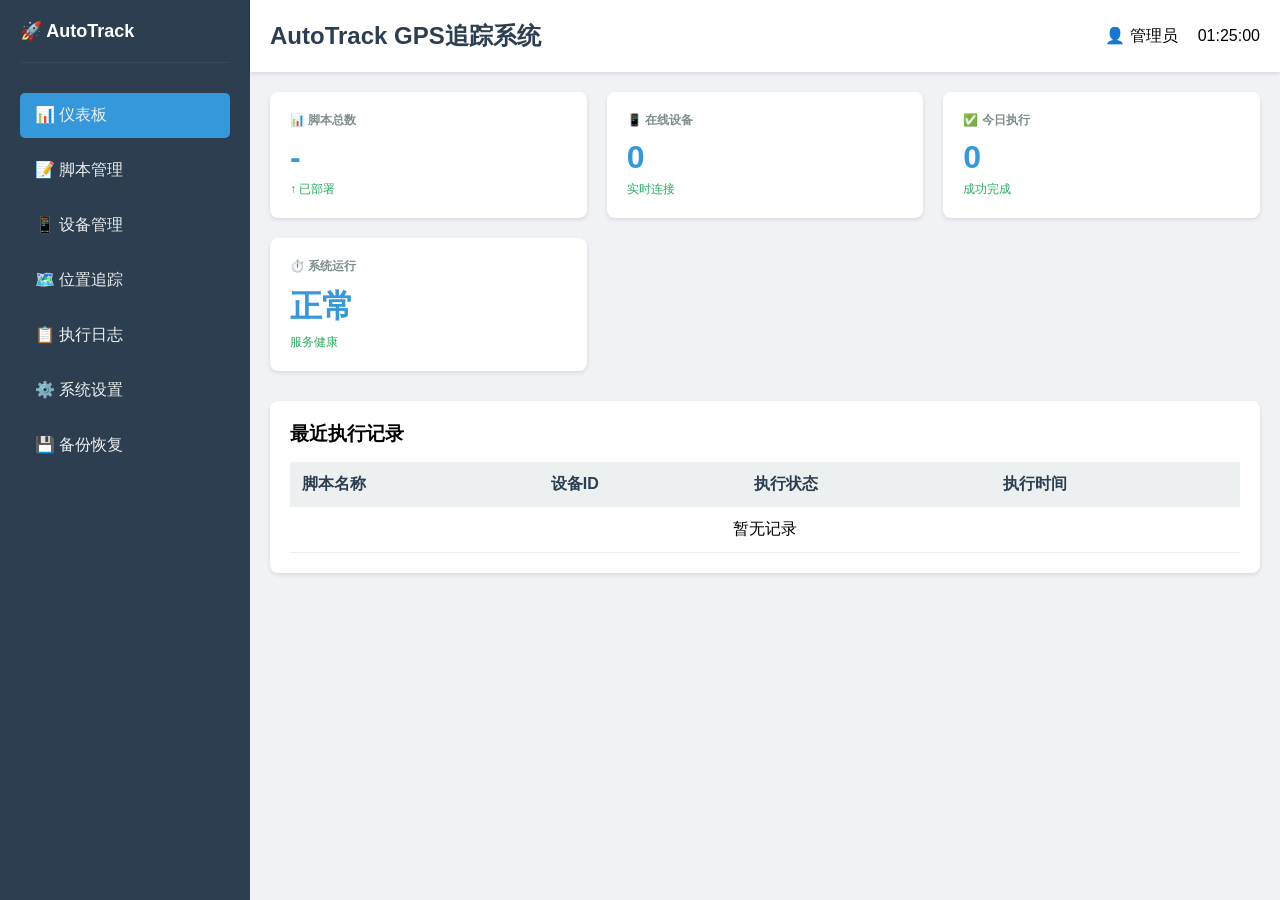
<file: server/src/main/resources/templates/index.html>
<!DOCTYPE html>
<html>
<head>
    <meta charset="UTF-8">
    <meta name="viewport" content="width=device-width, initial-scale=1.0">
    <title>AutoTrack GPS追踪系统 - 管理后台</title>
    <style>
        * { margin: 0; padding: 0; box-sizing: border-box; }
        body { font-family: 'Segoe UI', Tahoma, Geneva, Verdana, sans-serif; background: #f0f2f5; }
        
        .wrapper { display: flex; min-height: 100vh; }
        
        /* 侧边栏 */
        .sidebar { width: 250px; background: #2c3e50; color: white; padding: 20px; overflow-y: auto; }
        .sidebar .logo { font-size: 18px; font-weight: bold; margin-bottom: 30px; padding-bottom: 20px; border-bottom: 1px solid #34495e; }
        .sidebar nav { display: flex; flex-direction: column; gap: 10px; }
        .sidebar nav a { padding: 12px 15px; border-radius: 5px; cursor: pointer; text-decoration: none; color: #ecf0f1; transition: 0.3s; }
        .sidebar nav a:hover, .sidebar nav a.active { background: #3498db; }
        
        /* 主内容区 */
        .main { flex: 1; display: flex; flex-direction: column; }
        .header { background: white; padding: 20px; box-shadow: 0 2px 4px rgba(0,0,0,0.1); display: flex; justify-content: space-between; align-items: center; }
        .header h1 { font-size: 24px; color: #2c3e50; }
        .header .user-info { display: flex; gap: 20px; align-items: center; }
        
        .content { flex: 1; padding: 20px; overflow-y: auto; }
        
        /* 面板 */
        .panel { display: none; }
        .panel.active { display: block; }
        
        /* 统计卡片 */
        .stats-grid { display: grid; grid-template-columns: repeat(auto-fit, minmax(250px, 1fr)); gap: 20px; margin-bottom: 30px; }
        .stat-card { background: white; padding: 20px; border-radius: 8px; box-shadow: 0 2px 4px rgba(0,0,0,0.1); }
        .stat-card h3 { color: #7f8c8d; font-size: 12px; margin-bottom: 10px; }
        .stat-card .number { font-size: 32px; font-weight: bold; color: #3498db; }
        .stat-card .change { font-size: 12px; color: #27ae60; margin-top: 5px; }
        
        /* 表格 */
        .table-container { background: white; border-radius: 8px; padding: 20px; box-shadow: 0 2px 4px rgba(0,0,0,0.1); }
        table { width: 100%; border-collapse: collapse; }
        thead { background: #ecf0f1; }
        th { padding: 12px; text-align: left; font-weight: 600; color: #2c3e50; }
        td { padding: 12px; border-bottom: 1px solid #ecf0f1; }
        tr:hover { background: #f9f9f9; }
        
        /* 按钮 */
        .btn { padding: 8px 16px; border: none; border-radius: 5px; cursor: pointer; font-size: 14px; transition: 0.3s; }
        .btn-primary { background: #3498db; color: white; }
        .btn-primary:hover { background: #2980b9; }
        .btn-danger { background: #e74c3c; color: white; }
        .btn-danger:hover { background: #c0392b; }
        .btn-success { background: #27ae60; color: white; }
        .btn-small { padding: 5px 10px; font-size: 12px; }
        
        /* 表单 */
        .form-group { margin-bottom: 15px; }
        .form-group label { display: block; margin-bottom: 5px; font-weight: 600; color: #2c3e50; }
        .form-group input, .form-group textarea, .form-group select { width: 100%; padding: 8px 12px; border: 1px solid #bdc3c7; border-radius: 5px; font-family: inherit; }
        .form-group textarea { resize: vertical; min-height: 100px; }
        
        /* 模态框 */
        .modal { display: none; position: fixed; top: 0; left: 0; width: 100%; height: 100%; background: rgba(0,0,0,0.5); align-items: center; justify-content: center; z-index: 1000; }
        .modal.show { display: flex; }
        .modal-content { background: white; padding: 30px; border-radius: 8px; max-width: 600px; width: 90%; }
        .modal-header { font-size: 20px; font-weight: bold; margin-bottom: 20px; }
        .modal-footer { margin-top: 20px; display: flex; gap: 10px; justify-content: flex-end; }
        
        /* 徽章 */
        .badge { padding: 4px 8px; border-radius: 3px; font-size: 12px; font-weight: bold; }
        .badge-success { background: #d4edda; color: #155724; }
        .badge-danger { background: #f8d7da; color: #721c24; }
        .badge-warning { background: #fff3cd; color: #856404; }
        
        /* 搜索框 */
        .search-box { margin-bottom: 20px; display: flex; gap: 10px; }
        .search-box input { flex: 1; padding: 10px 15px; border: 1px solid #bdc3c7; border-radius: 5px; }
    </style>
</head>
<body>
    <div class="wrapper">
        <!-- 侧边栏 -->
        <div class="sidebar">
            <div class="logo">🚀 AutoTrack</div>
            <nav>
                <a href="#" onclick="switchPanel('dashboard')" class="nav-link active">📊 仪表板</a>
                <a href="#" onclick="switchPanel('scripts')" class="nav-link">📝 脚本管理</a>
                <a href="#" onclick="switchPanel('devices')" class="nav-link">📱 设备管理</a>
                <a href="#" onclick="switchPanel('locations')" class="nav-link">🗺️ 位置追踪</a>
                <a href="#" onclick="switchPanel('logs')" class="nav-link">📋 执行日志</a>
                <a href="#" onclick="switchPanel('settings')" class="nav-link">⚙️ 系统设置</a>
                <a href="#" onclick="switchPanel('backup')" class="nav-link">💾 备份恢复</a>
            </nav>
        </div>
        
        <!-- 主内容区 -->
        <div class="main">
            <div class="header">
                <h1>AutoTrack GPS追踪系统</h1>
                <div class="user-info">
                    <span>👤 管理员</span>
                    <span id="timeDisplay"></span>
                </div>
            </div>
            
            <div class="content">
                <!-- 仪表板 -->
                <div id="dashboard" class="panel active">
                    <div class="stats-grid">
                        <div class="stat-card">
                            <h3>📊 脚本总数</h3>
                            <div class="number" id="scriptCount">-</div>
                            <div class="change">↑ 已部署</div>
                        </div>
                        <div class="stat-card">
                            <h3>📱 在线设备</h3>
                            <div class="number" id="deviceCount">0</div>
                            <div class="change">实时连接</div>
                        </div>
                        <div class="stat-card">
                            <h3>✅ 今日执行</h3>
                            <div class="number" id="executionCount">0</div>
                            <div class="change">成功完成</div>
                        </div>
                        <div class="stat-card">
                            <h3>⏱️ 系统运行</h3>
                            <div class="number" id="uptime">正常</div>
                            <div class="change">服务健康</div>
                        </div>
                    </div>
                    
                    <div class="table-container">
                        <h3 style="margin-bottom: 15px;">最近执行记录</h3>
                        <table>
                            <thead>
                                <tr>
                                    <th>脚本名称</th>
                                    <th>设备ID</th>
                                    <th>执行状态</th>
                                    <th>执行时间</th>
                                </tr>
                            </thead>
                            <tbody id="recentLogsTable">
                                <tr><td colspan="4" style="text-align: center;">暂无记录</td></tr>
                            </tbody>
                        </table>
                    </div>
                </div>
                
                <!-- 脚本管理 -->
                <div id="scripts" class="panel">
                    <div style="display: flex; justify-content: space-between; margin-bottom: 20px;">
                        <div class="search-box" style="flex: 1;">
                            <input type="text" id="scriptSearch" placeholder="搜索脚本名称..." onkeyup="loadScripts()">
                        </div>
                        <button class="btn btn-primary" onclick="showScriptModal()">➕ 新建脚本</button>
                    </div>
                    
                    <div class="table-container">
                        <table>
                            <thead>
                                <tr>
                                    <th>#</th>
                                    <th>脚本名称</th>
                                    <th>描述</th>
                                    <th>状态</th>
                                    <th>创建时间</th>
                                    <th>操作</th>
                                </tr>
                            </thead>
                            <tbody id="scriptsTable">
                                <tr><td colspan="6" style="text-align: center;">加载中...</td></tr>
                            </tbody>
                        </table>
                    </div>
                </div>
                
                <!-- 设备管理 -->
                <div id="devices" class="panel">
                    <div class="table-container">
                        <h3 style="margin-bottom: 15px;">在线设备列表</h3>
                        <table>
                            <thead>
                                <tr>
                                    <th>设备ID</th>
                                    <th>设备型号</th>
                                    <th>品牌</th>
                                    <th>最后位置</th>
                                    <th>最后更新</th>
                                    <th>状态</th>
                                </tr>
                            </thead>
                            <tbody id="devicesTable">
                                <tr><td colspan="6" style="text-align: center;">暂无设备</td></tr>
                            </tbody>
                        </table>
                    </div>
                </div>
                
                <!-- 位置追踪 -->
                <div id="locations" class="panel">
                    <div class="table-container">
                        <h3 style="margin-bottom: 15px;">🗺️ GPS位置地图</h3>
                        <div id="map" style="width: 100%; height: 500px; border-radius: 8px; margin-bottom: 20px; background-color: #e0e0e0; overflow: hidden;">
                            <iframe id="mapFrame" width="100%" height="100%" frameborder="0" style="border:0" allowfullscreen="" aria-hidden="false" tabindex="0"></iframe>
                        </div>
                    </div>
                    
                    <div class="table-container" style="margin-top: 20px;">
                        <h3 style="margin-bottom: 15px;">GPS位置记录表格</h3>
                        <table>
                            <thead>
                                <tr>
                                    <th>设备ID</th>
                                    <th>纬度</th>
                                    <th>经度</th>
                                    <th>精度</th>
                                    <th>时间</th>
                                    <th>操作</th>
                                </tr>
                            </thead>
                            <tbody id="locationsTable">
                                <tr><td colspan="6" style="text-align: center;">暂无数据</td></tr>
                            </tbody>
                        </table>
                    </div>
                </div>
                
                <!-- 执行日志 -->
                <div id="logs" class="panel">
                    <div class="table-container">
                        <h3 style="margin-bottom: 15px;">脚本执行日志</h3>
                        <table>
                            <thead>
                                <tr>
                                    <th>脚本ID</th>
                                    <th>脚本名称</th>
                                    <th>设备ID</th>
                                    <th>执行状态</th>
                                    <th>执行时间</th>
                                    <th>输出</th>
                                </tr>
                            </thead>
                            <tbody id="logsTable">
                                <tr><td colspan="6" style="text-align: center;">暂无记录</td></tr>
                            </tbody>
                        </table>
                    </div>
                </div>
                
                <!-- 系统设置 -->
                <div id="settings" class="panel">
                    <div class="table-container">
                        <h3 style="margin-bottom: 20px;">⚙️ 系统设置</h3>
                        <div class="form-group">
                            <label>GPS端口</label>
                            <input type="number" id="gpsPort" value="5055">
                        </div>
                        <div class="form-group">
                            <label>脚本存储目录</label>
                            <input type="text" id="storageDir" value="/data/scripts">
                        </div>
                        <div class="form-group">
                            <label>脚本执行超时时间（毫秒）</label>
                            <input type="number" id="scriptTimeout" value="300000">
                        </div>
                        <div class="form-group">
                            <label>最大并发执行脚本数</label>
                            <input type="number" id="maxScripts" value="100">
                        </div>
                        <button class="btn btn-primary" onclick="saveSettings()">💾 保存设置</button>
                    </div>
                </div>
                
                <!-- 备份恢复 -->
                <div id="backup" class="panel">
                    <div class="table-container">
                        <h3 style="margin-bottom: 20px;">💾 数据备份与恢复</h3>
                        <div style="margin-bottom: 30px;">
                            <button class="btn btn-success" onclick="createBackup()">🔄 创建备份</button>
                            <button class="btn btn-danger" onclick="cleanupData()">🗑️ 清理过期数据</button>
                        </div>
                        
                        <h4>备份列表</h4>
                        <table>
                            <thead>
                                <tr>
                                    <th>备份ID</th>
                                    <th>创建时间</th>
                                    <th>大小</th>
                                    <th>状态</th>
                                    <th>操作</th>
                                </tr>
                            </thead>
                            <tbody id="backupTable">
                                <tr><td colspan="5" style="text-align: center;">暂无备份</td></tr>
                            </tbody>
                        </table>
                    </div>
                </div>
            </div>
        </div>
    </div>
    
    <!-- 新建脚本模态框 -->
    <div id="scriptModal" class="modal">
        <div class="modal-content">
            <div class="modal-header">新建脚本</div>
            <div class="form-group">
                <label>脚本名称</label>
                <input type="text" id="scriptName" placeholder="输入脚本名称">
            </div>
            <div class="form-group">
                <label>脚本描述</label>
                <input type="text" id="scriptDesc" placeholder="输入脚本描述">
            </div>
            <div class="form-group">
                <label>脚本代码</label>
                <textarea id="scriptCode" placeholder="输入JavaScript代码"></textarea>
            </div>
            <div class="modal-footer">
                <button class="btn btn-primary" onclick="saveScript()">保存</button>
                <button class="btn" onclick="closeModal()" style="background: #95a5a6; color: white;">取消</button>
            </div>
        </div>
    </div>

    <script>
        // 服务器配置
        const API_BASE_URL = 'http://kk.9123123.xyz:8082/api';
        
        // 导航和面板切换
        function switchPanel(panelName) {
            document.querySelectorAll('.panel').forEach(p => p.classList.remove('active'));
            document.querySelectorAll('.nav-link').forEach(l => l.classList.remove('active'));
            document.getElementById(panelName).classList.add('active');
            event.target.classList.add('active');
        }
        
        // 加载脚本
        async function loadScripts() {
            try {
                let url = API_BASE_URL + '/scripts?page=0&size=1000';
                const response = await fetch(url);
                const data = await response.json();
                
                // 兼容两种格式：数组或分页对象
                let scripts = [];
                let totalCount = 0;
                
                if (Array.isArray(data)) {
                    scripts = data;
                    totalCount = data.length;
                } else if (data.content) {
                    scripts = data.content;
                    totalCount = data.totalElements || data.content.length;
                } else {
                    scripts = [];
                    totalCount = 0;
                }
                
                document.getElementById('scriptCount').textContent = totalCount;
                
                const tbody = document.getElementById('scriptsTable');
                tbody.innerHTML = '';
                
                if (!scripts || scripts.length === 0) {
                    tbody.innerHTML = '<tr><td colspan="6" style="text-align: center;">暂无脚本</td></tr>';
                    return;
                }
                
                scripts.forEach((script, index) => {
                    const row = `
                        <tr>
                            <td>${script.id || index + 1}</td>
                            <td>${script.name || '未命名'}</td>
                            <td>${script.description || '-'}</td>
                            <td><span class="badge ${script.enabled ? 'badge-success' : 'badge-danger'}">${script.enabled ? '启用' : '禁用'}</span></td>
                            <td>${script.createdAt ? new Date(script.createdAt).toLocaleDateString('zh-CN') : '-'}</td>
                            <td>
                                <button class="btn btn-primary btn-small" onclick="executeScript(${script.id})">执行</button>
                                <button class="btn btn-danger btn-small" onclick="deleteScript(${script.id})">删除</button>
                            </td>
                        </tr>
                    `;
                    tbody.innerHTML += row;
                });
            } catch (error) {
                console.error('加载脚本失败:', error);
                document.getElementById('scriptsTable').innerHTML = '<tr><td colspan="6" style="text-align: center; color: red;">加载失败: ' + error.message + '</td></tr>';
            }
        }
        
        // 执行脚本
        function executeScript(id) {
            alert(`执行脚本 #${id}`);
        }
        
        // 删除脚本
        function deleteScript(id) {
            if (confirm('确定删除此脚本？')) {
                alert(`脚本 #${id} 已删除`);
            }
        }
        
        // 模态框
        function showScriptModal() {
            document.getElementById('scriptModal').classList.add('show');
        }
        
        function closeModal() {
            document.getElementById('scriptModal').classList.remove('show');
        }
        
        function saveScript() {
            alert('脚本已保存');
            closeModal();
        }
        
        // 设置
        function saveSettings() {
            alert('设置已保存');
        }
        
        // 备份
        function createBackup() {
            alert('备份已创建');
        }
        
        function cleanupData() {
            if (confirm('确定清理过期数据？')) {
                alert('数据已清理');
            }
        }
        
        // 更新时间
        function updateTime() {
            const now = new Date();
            document.getElementById('timeDisplay').textContent = now.toLocaleTimeString('zh-CN');
        }
        
        // 页面加载
        window.onload = function() {
            loadScripts();
            updateTime();
            setInterval(updateTime, 1000);
            initializeMap();
        };
        
        // 初始化谷歌地图
        function initializeMap() {
            const mapFrame = document.getElementById('mapFrame');
            // 默认显示北京 (39.9042, 116.4074)
            const lat = 39.9042;
            const lng = 116.4074;
            const mapUrl = `https://maps.google.com/maps?q=${lat},${lng}&z=13&output=embed`;
            mapFrame.src = mapUrl;
        }
    </script>
</body>
</html>
</file>
